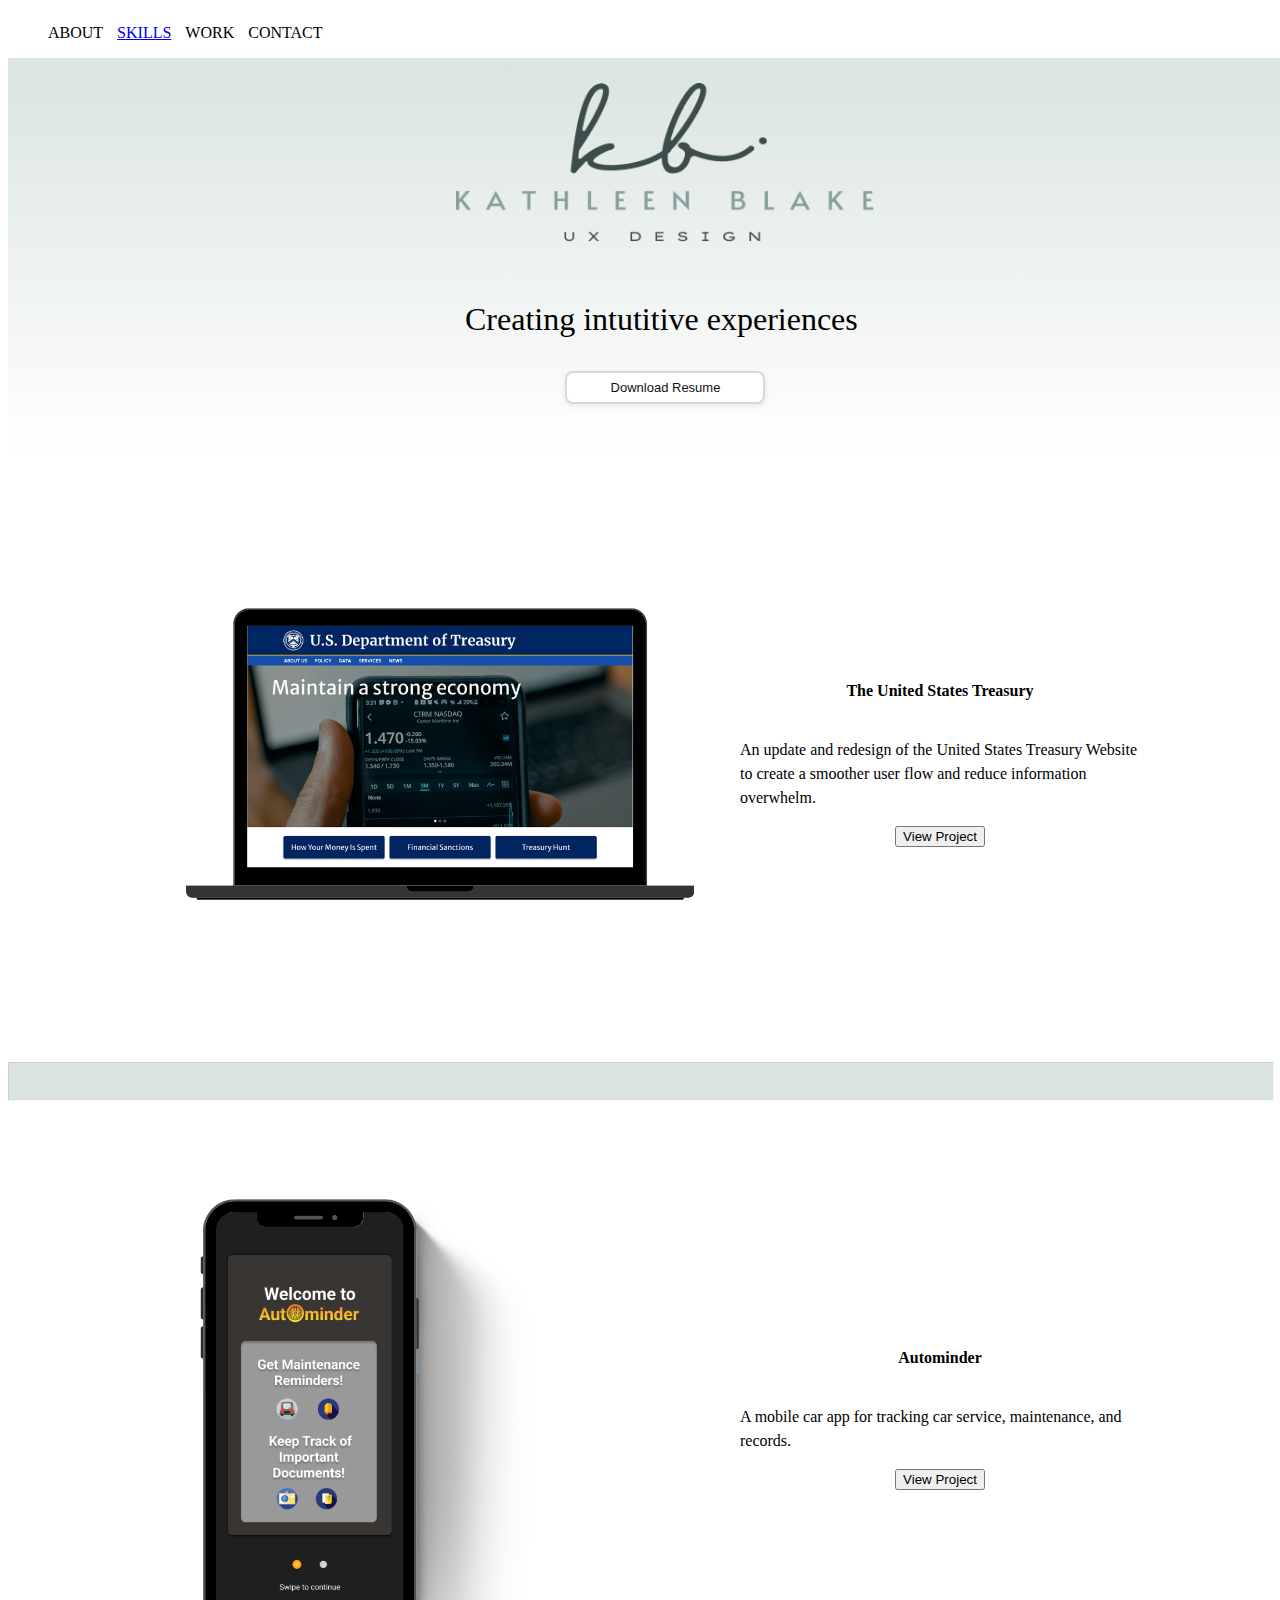
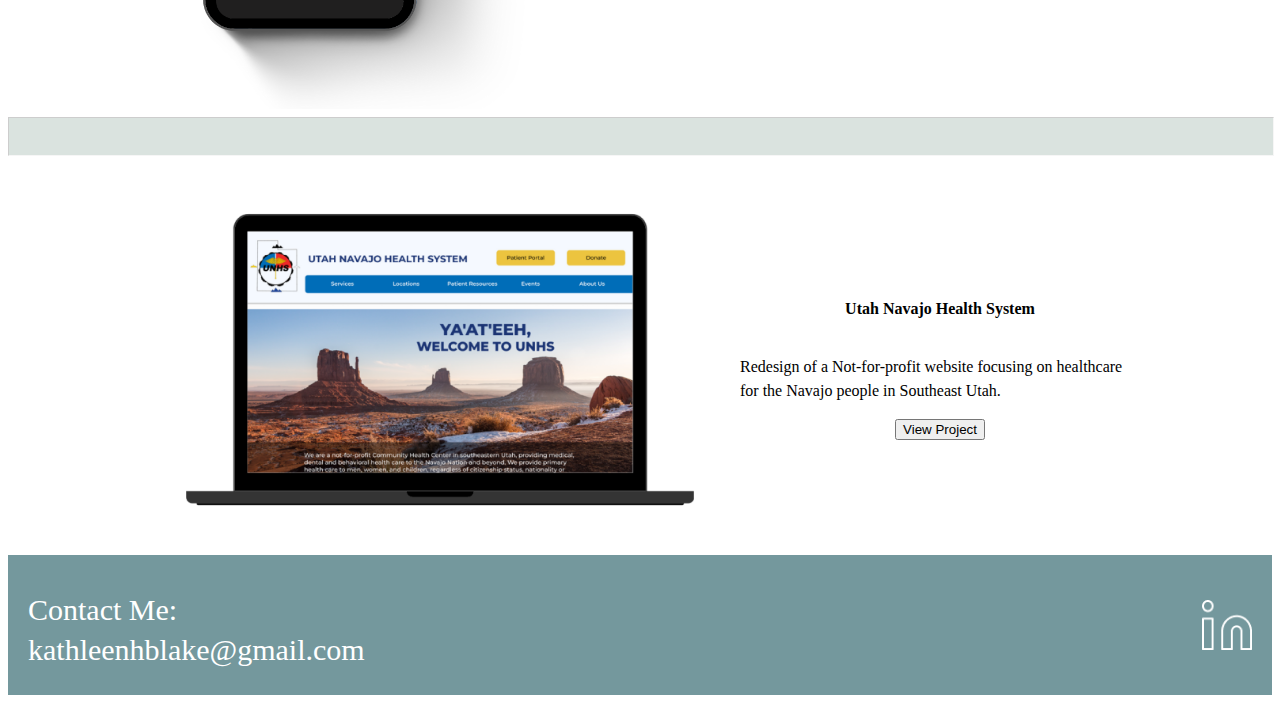
<file: index.html>
<!DOCTYPE html>
<html lang="en">
  <head>
    <meta charset="UTF-8" />
    <meta name="viewport" content="width=device-width, initial-scale=1.0" />
    <title>Kathleen Blake</title>
    <link rel="stylesheet" href="style.css" />
  </head>
  <body>
    <!-- header -->
    <header class="navigation">
      <!-- <div class="inline-block logo">
        <img src="">
    </div> -->

      <nav class="inline-block">
        <ul>
          <li>ABOUT</li>
          <li><a href="skills.html">SKILLS</a></li>
          <li>WORK</li>
          <li>CONTACT</li>
        </ul>
      </nav>
    </header>

    <section class="heroImg">
      <img id="logo" src="./images/logo_nobackground.png" />
      <div class="content">
        <p id="tagline">Creating intutitive experiences</p>

        <button class="resumeButton" role="button">Download Resume</button>
      </div>
    </section>

    <section class="projects">
      <div class="homeFlexContainer">
        <div class="homeFlexItem">
          <img class="projectImage" src="./images/treasury.png" />
          <div class="projectDescription">
            <h4>The United States Treasury</h4>
            <p>
              An update and redesign of the United States Treasury Website to
              create a smoother user flow and reduce information overwhelm.
            </p>
            <button>View Project</button>
          </div>
        </div>

        <hr />

        <div class="homeFlexItem">
          <img class="projectImage" src="./images/auto.png" />
          <div class="projectDescription">
            <h4>Autominder</h4>
            <p>
              A mobile car app for tracking car service, maintenance, and
              records.
            </p>
            <button>View Project</button>
          </div>
        </div>

        <hr />

        <div class="homeFlexItem">
          <img class="projectImage" src="./images/UNHS.png" />
          <div class="projectDescription">
            <h4>Utah Navajo Health System</h4>
            <p>
              Redesign of a Not-for-profit website focusing on healthcare for
              the Navajo people in Southeast Utah.
            </p>
            <button>View Project</button>
          </div>
        </div>
      </div>
    </section>

    <footer>
      <div id="footerInfo">
        <p id="contactInfo">Contact Me:</p>
        <p id="contactInfo">kathleenhblake@gmail.com</p>
      </div>
      <a href="https://www.linkedin.com/in/kathleen-blake-650998256/"
        ><img id="linkedinLogo" src="./images/linked in logo.png"
      /></a>
    </footer>
  </body>
</html>
</file>
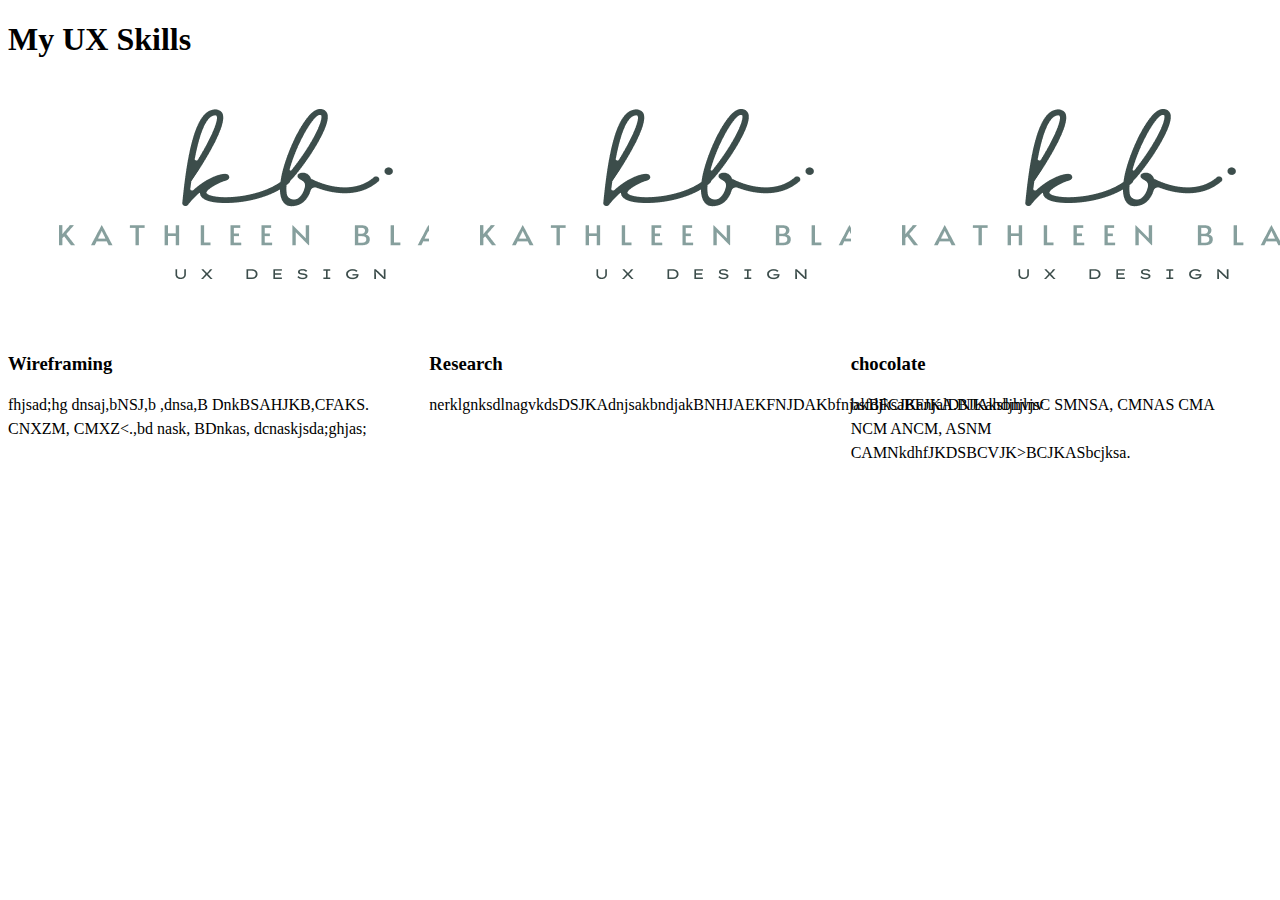
<file: skills.html>
<!DOCTYPE html>
<html lang="en">
  <head>
    <meta charset="UTF-8" />
    <meta name="viewport" content="width=device-width, initial-scale=1.0" />
    <title>Document</title>
    <link rel="stylesheet" href="/CSS/style.css" />
  </head>
  <body>
    <!-- My UX Skills Section Using CSS Flex -->
    <section class="mySkills">
      <h1>My UX Skills</h1>
      <div class="flexContainer">
        <div class="flexItem">
          <img src="/images/logo.png" />
          <h3>Wireframing</h3>
          <p>
            fhjsad;hg dnsaj,bNSJ,b ,dnsa,B DnkBSAHJKB,CFAKS. CNXZM, CMXZ<.,bd
            nask, BDnkas, dcnaskjsda;ghjas;
          </p>
        </div>

        <div class="flexItem">
          <img src="/images/logo.png" />
          <h3>Research</h3>
          <p>
            nerklgnksdlnagvkdsDSJKAdnjsakbndjakBNHJAEKFNJDAKbfnjakBFCJKanjalDNJAksbnjlnv
          </p>
        </div>

        <div class="flexItem">
          <img src="/images/logo.png" />
          <h3>chocolate</h3>
          <p>
            bsfdjksaBFJKA.BJKahdjhvjsC SMNSA, CMNAS CMA NCM ANCM, ASNM
            CAMNkdhfJKDSBCVJK>BCJKASbcjksa.
          </p>
        </div>
      </div>
    </section>
  </body>
</html>
</file>
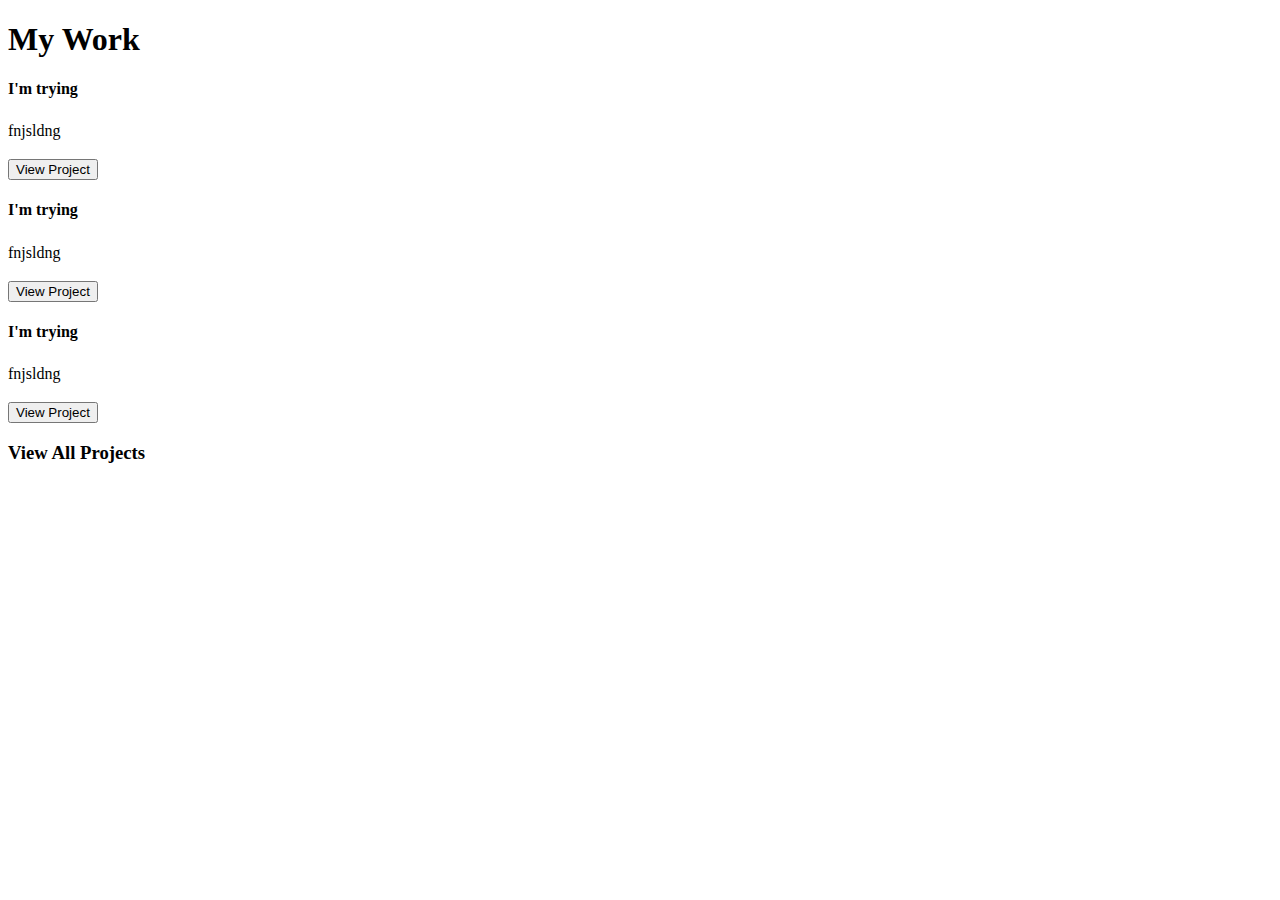
<file: work.html>
<!DOCTYPE html>
<html lang="en">
  <head>
    <meta charset="UTF-8" />
    <meta name="viewport" content="width=device-width, initial-scale=1.0" />
    <title>WORK</title>
    <link rel="stylesheet" href="/CSS/style.css" />
  </head>
  <body>
    <!--My UX Work Section Using CSS Flex-->
    <section class="myWork">
        <H1>My Work</H1>
        <div class="workGrid">
            <div img src=""/>
                <div>
                    <h4>I'm trying</h4>
                    <p>fnjsldng</p>
                    <button>View Project</button>
                </div>

            </div>

            <div img src=""/>
                <div>
                    <h4>I'm trying</h4>
                    <p>fnjsldng</p>
                    <button>View Project</button>
                </div>

            </div>

            <div img src=""/>
                <div>
                    <h4>I'm trying</h4>
                    <p>fnjsldng</p>
                    <button>View Project</button>
                </div>

            </div>
        </div>
        <h3>View All Projects</h3>


    </section>
    

  </body>
</html>
</file>
<file: style.css>
.inline-block {
    width: 100%;
    padding: 0;
    margin: 0; 
    background-color: white;
    display: inline-block;
    vertical-align: top;
}


ul {
    width: 50%;
    /* margin-left: auto; */
    align-items: right;


}

li {
    display: inline-block;
    margin-right: 10px;
}

/* .logo {
    text-align: center;
} */

#logo {
    /* height: 200px; */
    display: block;
    margin-left: auto;
    margin-right: auto;
    width: 33%;

}

.heroImg {
    background-image: linear-gradient(#DAE4E0, white);
    width: 100%;
    padding: 25px;
    /* margin: 0; */
    align-items: center;
    background-size: cover;
    background-repeat: no-repeat;
}

.content {
    width: 60%;
    margin-left: auto;
    margin-right: auto;
    padding: 25px;
}

#tagline {
    font-family: Ruluko;
    font-size: 32px;
    font-style: normal;
    font-weight: 400;
    line-height: 40px;
    margin-left: auto;
    margin-right: auto;
    /* text-align: center; */
}

.resumeButton {
    margin-left: auto;
    margin-right: auto;
    background-color: #fff;
    border: 2px solid #d5d9d9;
    border-radius: 8px;
    box-shadow: rgba(213, 217, 217, .5) 0 2px 5px 0;
    box-sizing: border-box;
    color: #0f1111;
    cursor: pointer;
    display: flex;
    font-family: "Amazon Ember",sans-serif;
    font-size: 13px;
    line-height: 29px;
    padding: 0 10px 0 11px;
    position: relative;
    text-align: center;
    text-decoration: none;
    user-select: none;
    /* -webkit-user-select: none; */
    touch-action: manipulation;
    vertical-align: middle;
    width: 200px;
    justify-content: center;
    align-items: center;

  }

/* Styling for Home Page Projects */
.projects {
    background-color: white;
}

.homeFlexContainer {
    display:flex; 
    flex-direction: column;
    justify-content: center;
    align-items: center;
    width: 100%;
}

.homeFlexItem {
    display: flex;
    flex-direction: row;
}

.projectImage {
    width: 600px;
}

.projectDescription {
    align-items: center;
    display: flex;
    flex-direction: column;
    justify-content: center;
}


p {
    text-align: left;
    line-height: 1.5;
    width: 400px;
}

.flexContainer {
    display: flex;
    flex-direction: row;
}

.flexItem {
    flex: 1;
    width: 33.333%;
}

hr {
    opacity: 0.49;
    background: #B4C8C0;
    height: 37px;
    width: 100%;
}

/* footer */
footer {
    background: rgba(23, 84, 92, 0.60);
    height: 100px;
    padding: 20px;
    display: flex;
    flex-direction: row;
}

#footerInfo {
    /* display: inline-block; */
    width: 100%;

   
}

#contactInfo {
    line-height: 10px;
    color: white;
    font-family: Ruluko;
    font-size: 30px;
    font-style: normal;
    /* font-weight: 400; */
    align-items: center;
    /* display: flex; */
    flex-direction: column;
    justify-content: center;
}

#linkedinLogo {
    /* justify-content: right; */
    height: 50px;
    margin-top: 25px;
}
</file>
<file: CSS/style.css>
.inline-block {
    width: 100%;
    padding: 0;
    margin: 0; 
    background-color: white;
    display: inline-block;
    vertical-align: top;
}


ul {
    width: 50%;
    /* margin-left: auto; */
    align-items: right;


}

li {
    display: inline-block;
    margin-right: 10px;
}

/* .logo {
    text-align: center;
} */

#logo {
    /* height: 200px; */
    display: block;
    margin-left: auto;
    margin-right: auto;
    width: 50%;

}

.heroImg {
    background-image: linear-gradient(#DAE4E0, white);
    width: 100%;
    padding: 25px;
    /* margin: 0; */
    align-items: center;
    background-size: cover;
    background-repeat: no-repeat;
}

.content {
    width: 60%;
    margin-left: auto;
    margin-right: auto;
    padding: 25px;
}

#tagline {
    font-family: Ruluko;
    font-size: 32px;
    font-style: normal;
    font-weight: 400;
    line-height: 40px;
    margin-left: auto;
    margin-right: auto;
    /* text-align: center; */
}

.resumeButton {
    margin-left: auto;
    margin-right: auto;
    background-color: #fff;
    border: 2px solid #d5d9d9;
    border-radius: 8px;
    box-shadow: rgba(213, 217, 217, .5) 0 2px 5px 0;
    box-sizing: border-box;
    color: #0f1111;
    cursor: pointer;
    display: flex;
    font-family: "Amazon Ember",sans-serif;
    font-size: 13px;
    line-height: 29px;
    padding: 0 10px 0 11px;
    position: relative;
    text-align: center;
    text-decoration: none;
    user-select: none;
    /* -webkit-user-select: none; */
    touch-action: manipulation;
    vertical-align: middle;
    width: 200px;
    justify-content: center;
    align-items: center;

  }

/* Styling for Home Page Projects */
.projects {
    background-color: white;
}

.homeFlexContainer {
    display:flex; 
    flex-direction: column;
    justify-content: center;
    align-items: center;
    width: 100%;
}

.homeFlexItem {
    display: flex;
    flex-direction: row;
}

#projectImage {
    width: 600px;
}

.projectDescription {
    align-items: center;
    display: flex;
    flex-direction: column;
    justify-content: center;
}


p {
    text-align: left;
    line-height: 1.5;
    width: 400px;
}

.flexContainer {
    display: flex;
    flex-direction: row;
}

.flexItem {
    flex: 1;
    width: 33.333%;
}

hr {
    opacity: 0.49;
    background: #B4C8C0;
    height: 37px;
    width: 100%;
}

/* footer */
footer {
    background: rgba(23, 84, 92, 0.60);
    height: 100px;
    padding: 20px;
    display: flex;
    flex-direction: row;
}

#footerInfo {
    /* display: inline-block; */
    width: 100%;

   
}

#contactInfo {
    line-height: 10px;
    color: white;
    font-family: Ruluko;
    font-size: 30px;
    font-style: normal;
    /* font-weight: 400; */
    align-items: center;
    /* display: flex; */
    flex-direction: column;
    justify-content: center;
}

#linkedinLogo {
    /* justify-content: right; */
    height: 50px;
    margin-top: 25px;
}
</file>
